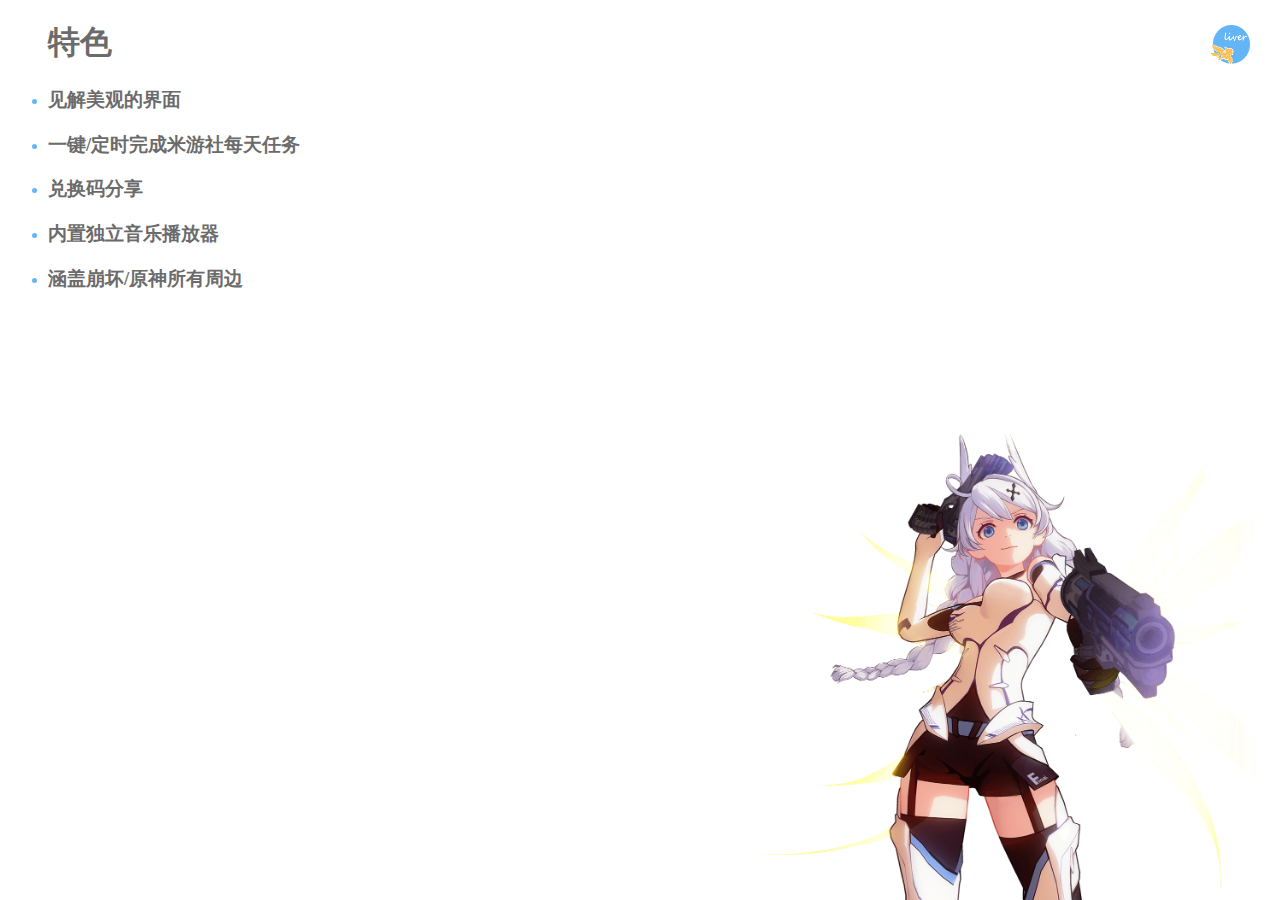
<file: web/character.html>
<!DOCTYPE html>
<html lang="en">

<head>
  <meta charset="UTF-8">
  <meta name="viewport" content="width=, initial-scale=1.0">
  <link rel="stylesheet" href="./css/character.css">
  <link rel="shortcut icon" href="./images/ic_launcher_round.png">
  <script></script>
  <title>肝肝肝--特色</title>

</head>

<body>
  <img class="app-logo" src="./images/ic_launcher_round.png" />
  <ul>
    <h1>特色</h1>
    <li>
      <h3>见解美观的界面</h3>
    </li>
    <li>
      <h3>
        一键/定时完成米游社每天任务
      </h3>
    </li>
    <li>
      <h3>
        兑换码分享
      </h3>
    </li>
    <li>
      <h3>
        内置独立音乐播放器
      </h3>
    </li>
    <li>
      <h3>
        涵盖崩坏/原神所有周边
      </h3>
    </li>
    <img src="./images/pic1.png">
  </ul>
</body>

</html>
</file>
<file: web/css/character.css>
@font-face {
  font-family: "webfont";
  font-display: swap;
  src: url("https://at.alicdn.com/t/webfont_q518gqmdjqr.eot");
  /* IE9*/
  src: url("https://at.alicdn.com/t/webfont_q518gqmdjqr.eot?#iefix") format("embedded-opentype"), url("https://at.alicdn.com/t/webfont_q518gqmdjqr.woff2") format("woff2"), url("https://at.alicdn.com/t/webfont_q518gqmdjqr.woff") format("woff"), url("https://at.alicdn.com/t/webfont_q518gqmdjqr.ttf") format("truetype"), url("https://at.alicdn.com/t/webfont_q518gqmdjqr.svg#Alibaba-PuHuiTi-Regular") format("svg");
  /* iOS 4.1- */ }

* {
  font-family: "webfont";
  color: #6b6b6b; }

ul li {
  color: #64b5f6; }

.app-logo {
  width: 40px;
  height: 40px;
  position: fixed;
  right: 30px;
  top: 25px;
  z-index: 10; }

img {
  width: 40vw;
  position: absolute;
  right: 10px;
  bottom: 0px; }
</file>
